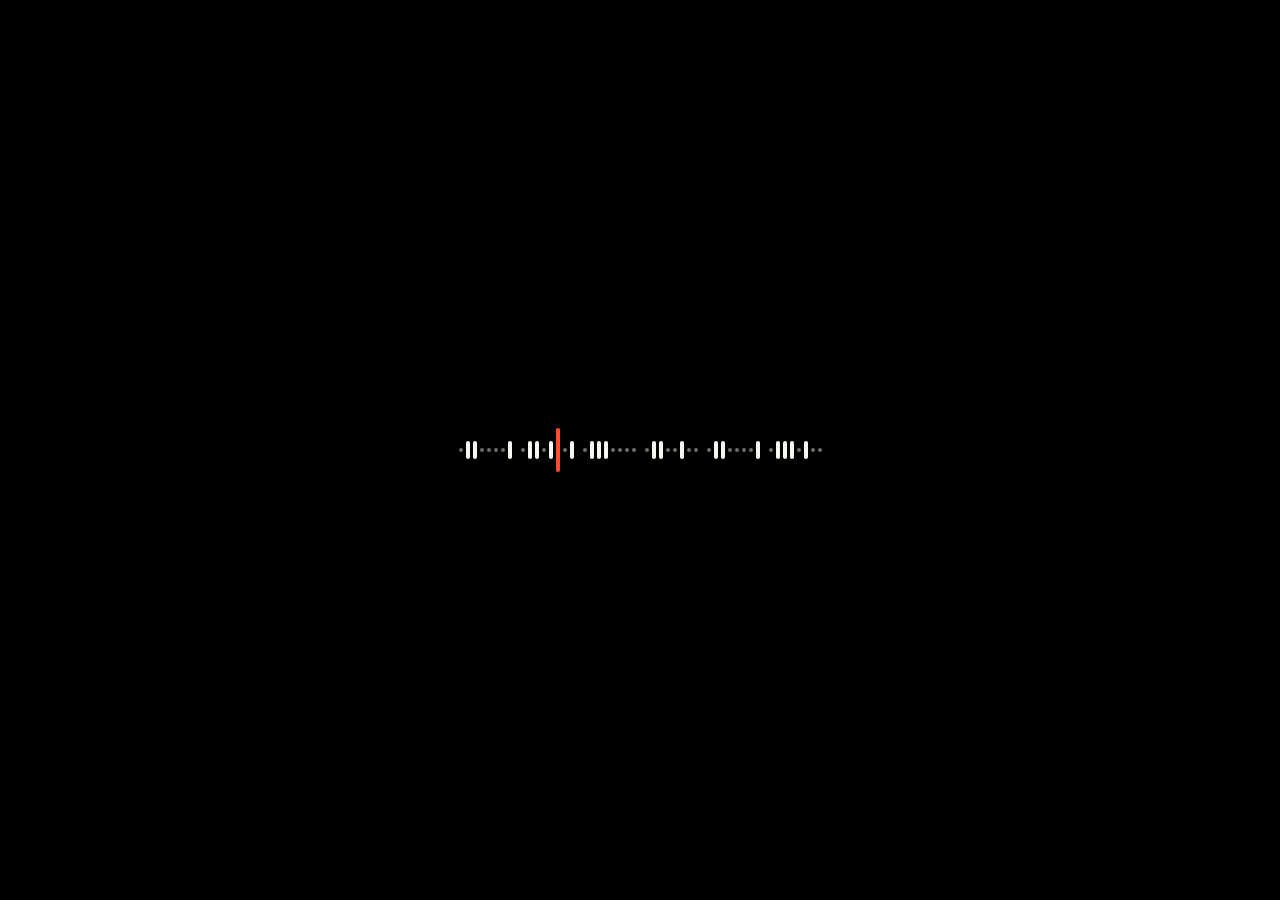
<file: index.html>
<!doctype html>
<html lang="en">
<head>
<meta charset="utf-8">
<meta name="viewport" content="width=device-width, initial-scale=1">
<title>Ampdat</title>
<link rel="icon" type="image/svg+xml" href="icon-small.svg">
<link rel="icon" type="image/png" sizes="32x32" href="favicon-32.png">
<link rel="apple-touch-icon" href="apple-touch-icon.png">
<meta name="theme-color" content="#000000">
<style>
html, body { height:100%; margin:0; background:#000; }
body { display:flex; align-items:center; justify-content:center; padding:0 16px; box-sizing:border-box; }
img { width:min(363px, 80vw); height:auto; display:block; }
</style>
</head>
<body>
<img src="signal-on-dark.svg" alt="Ampdat">
</body>
</html>
</file>
